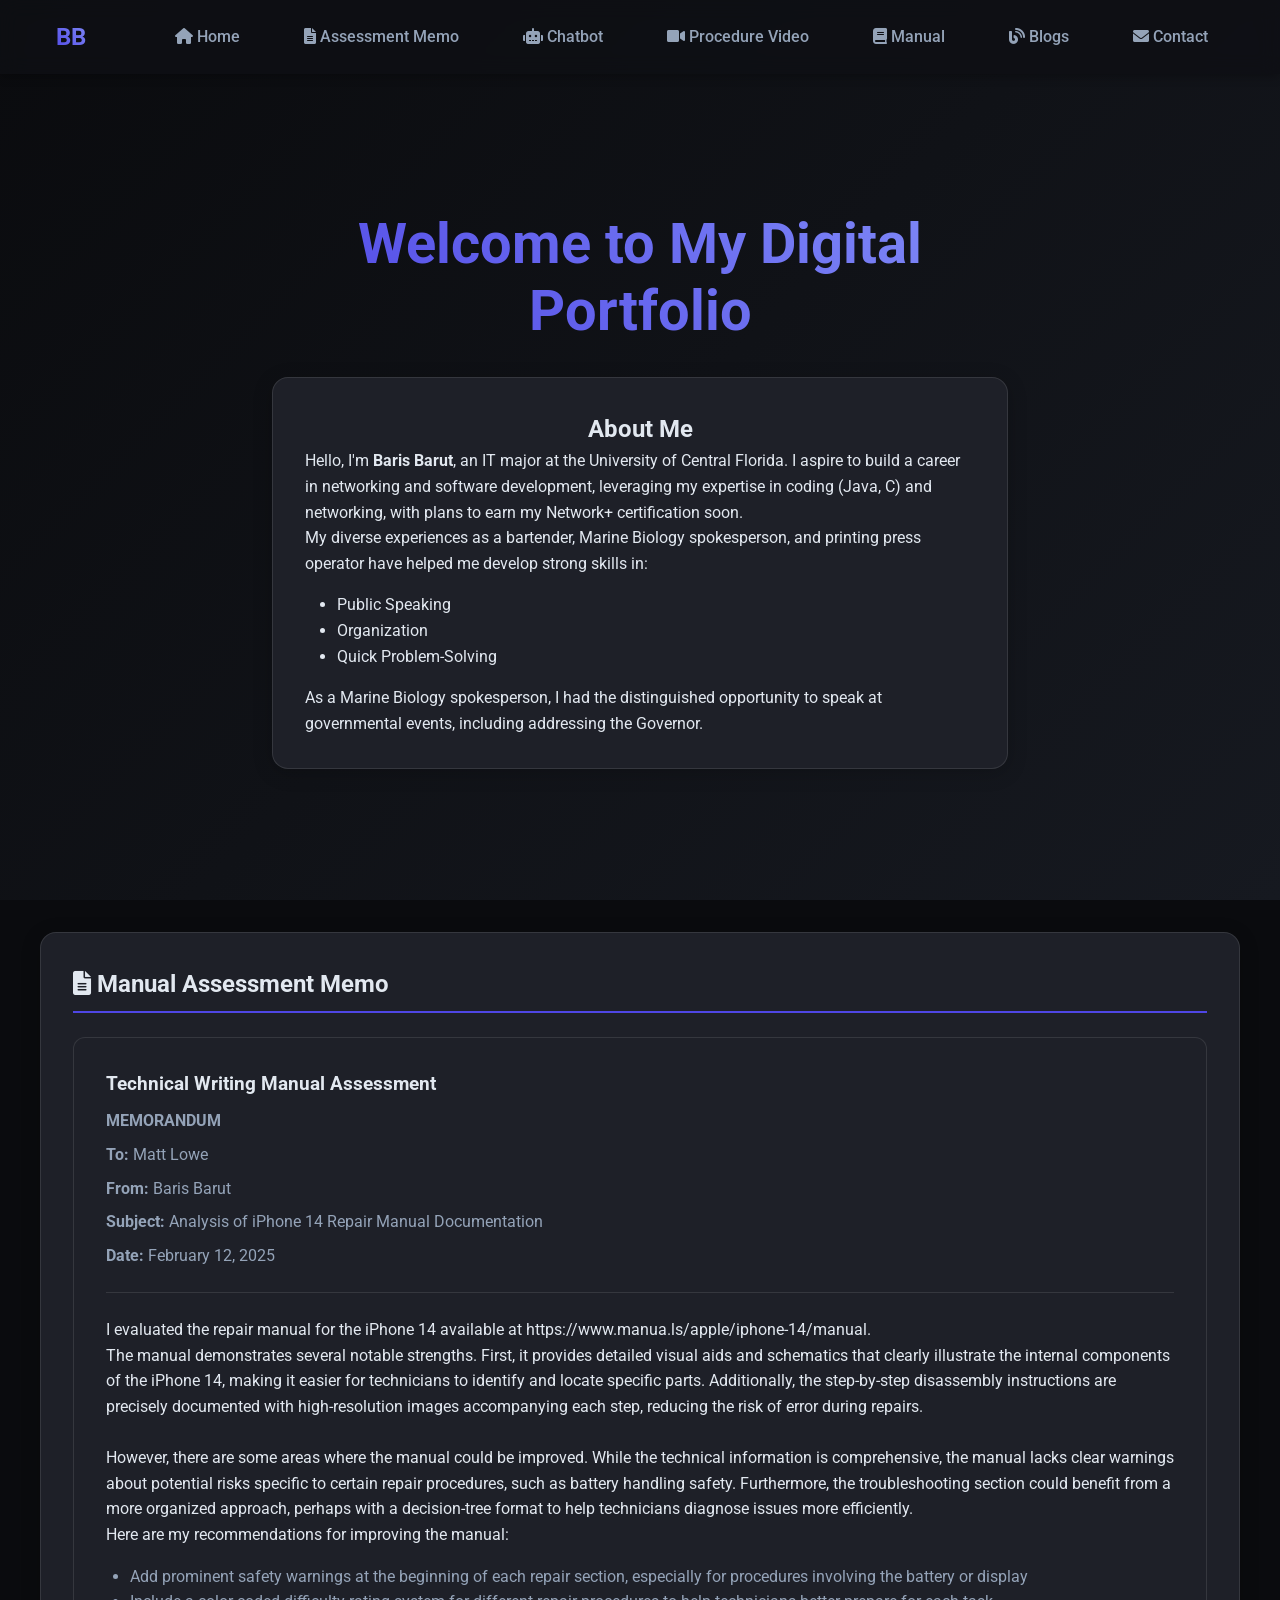
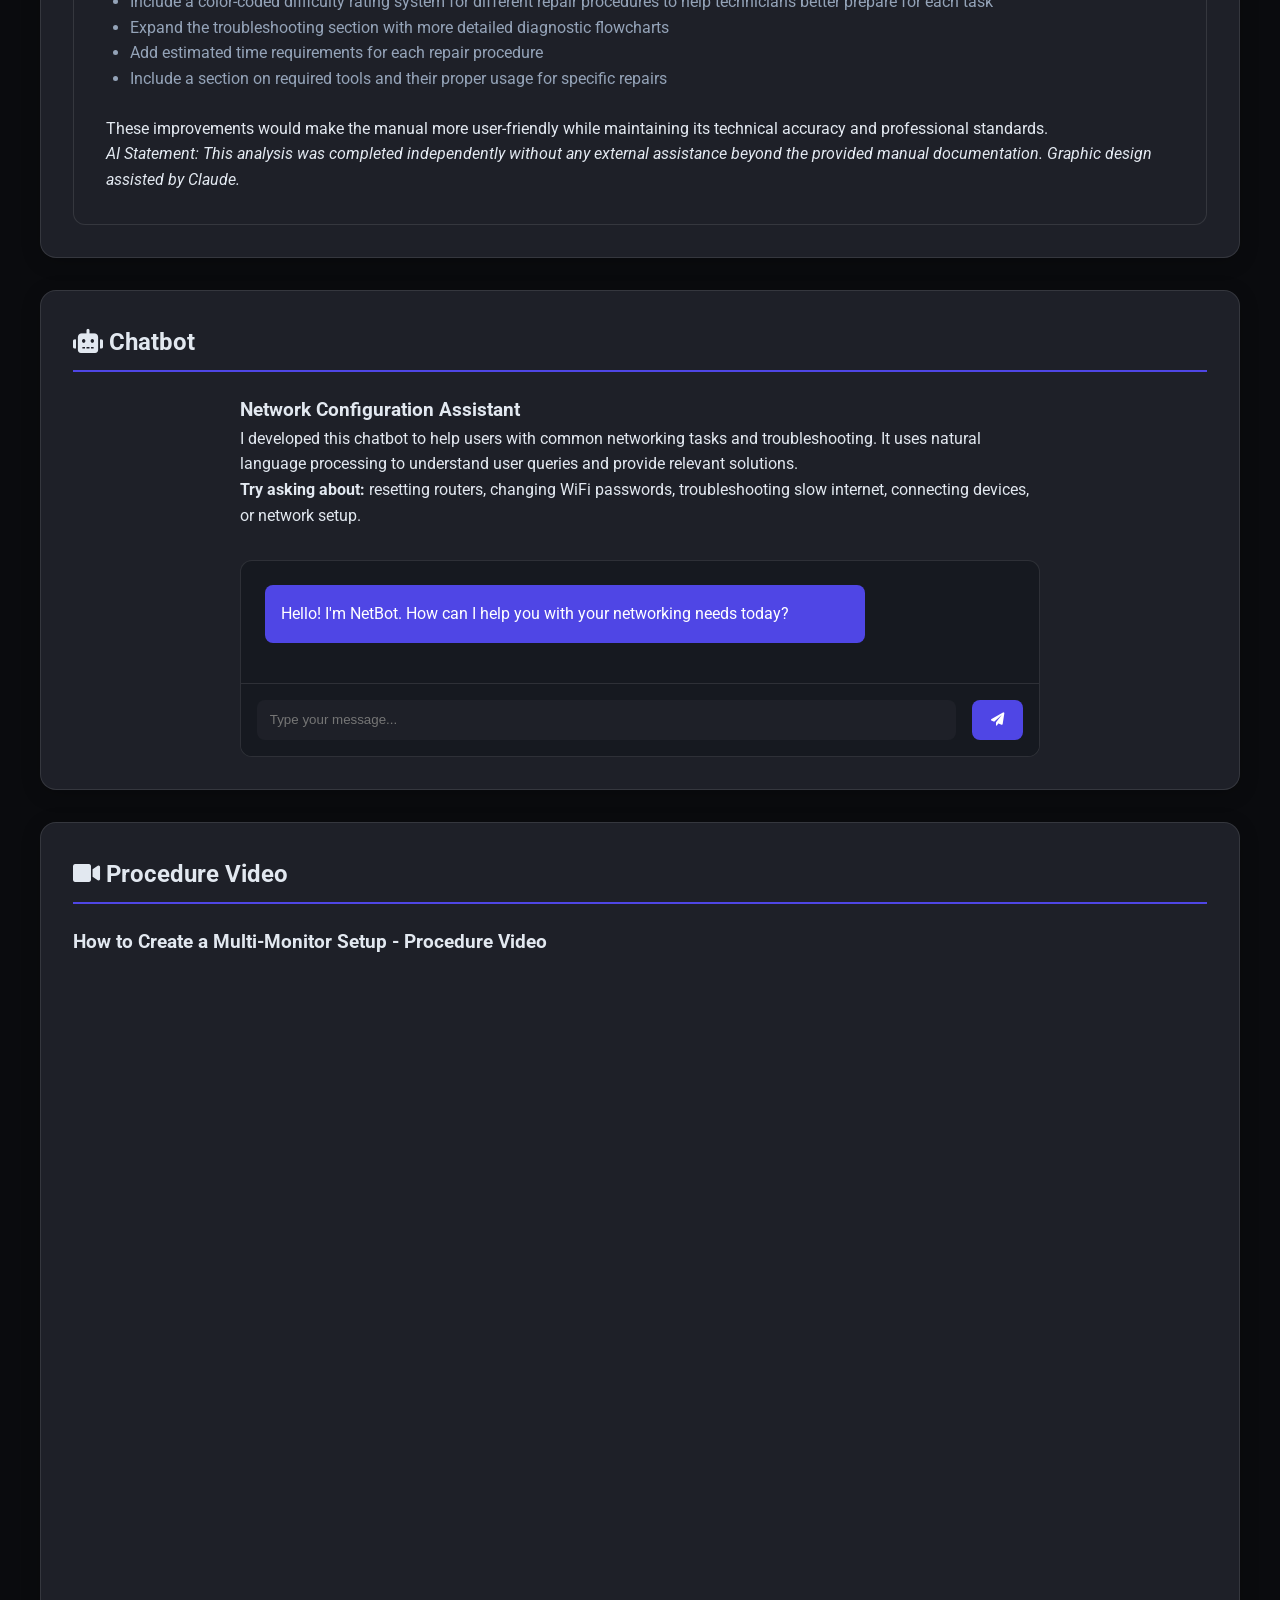
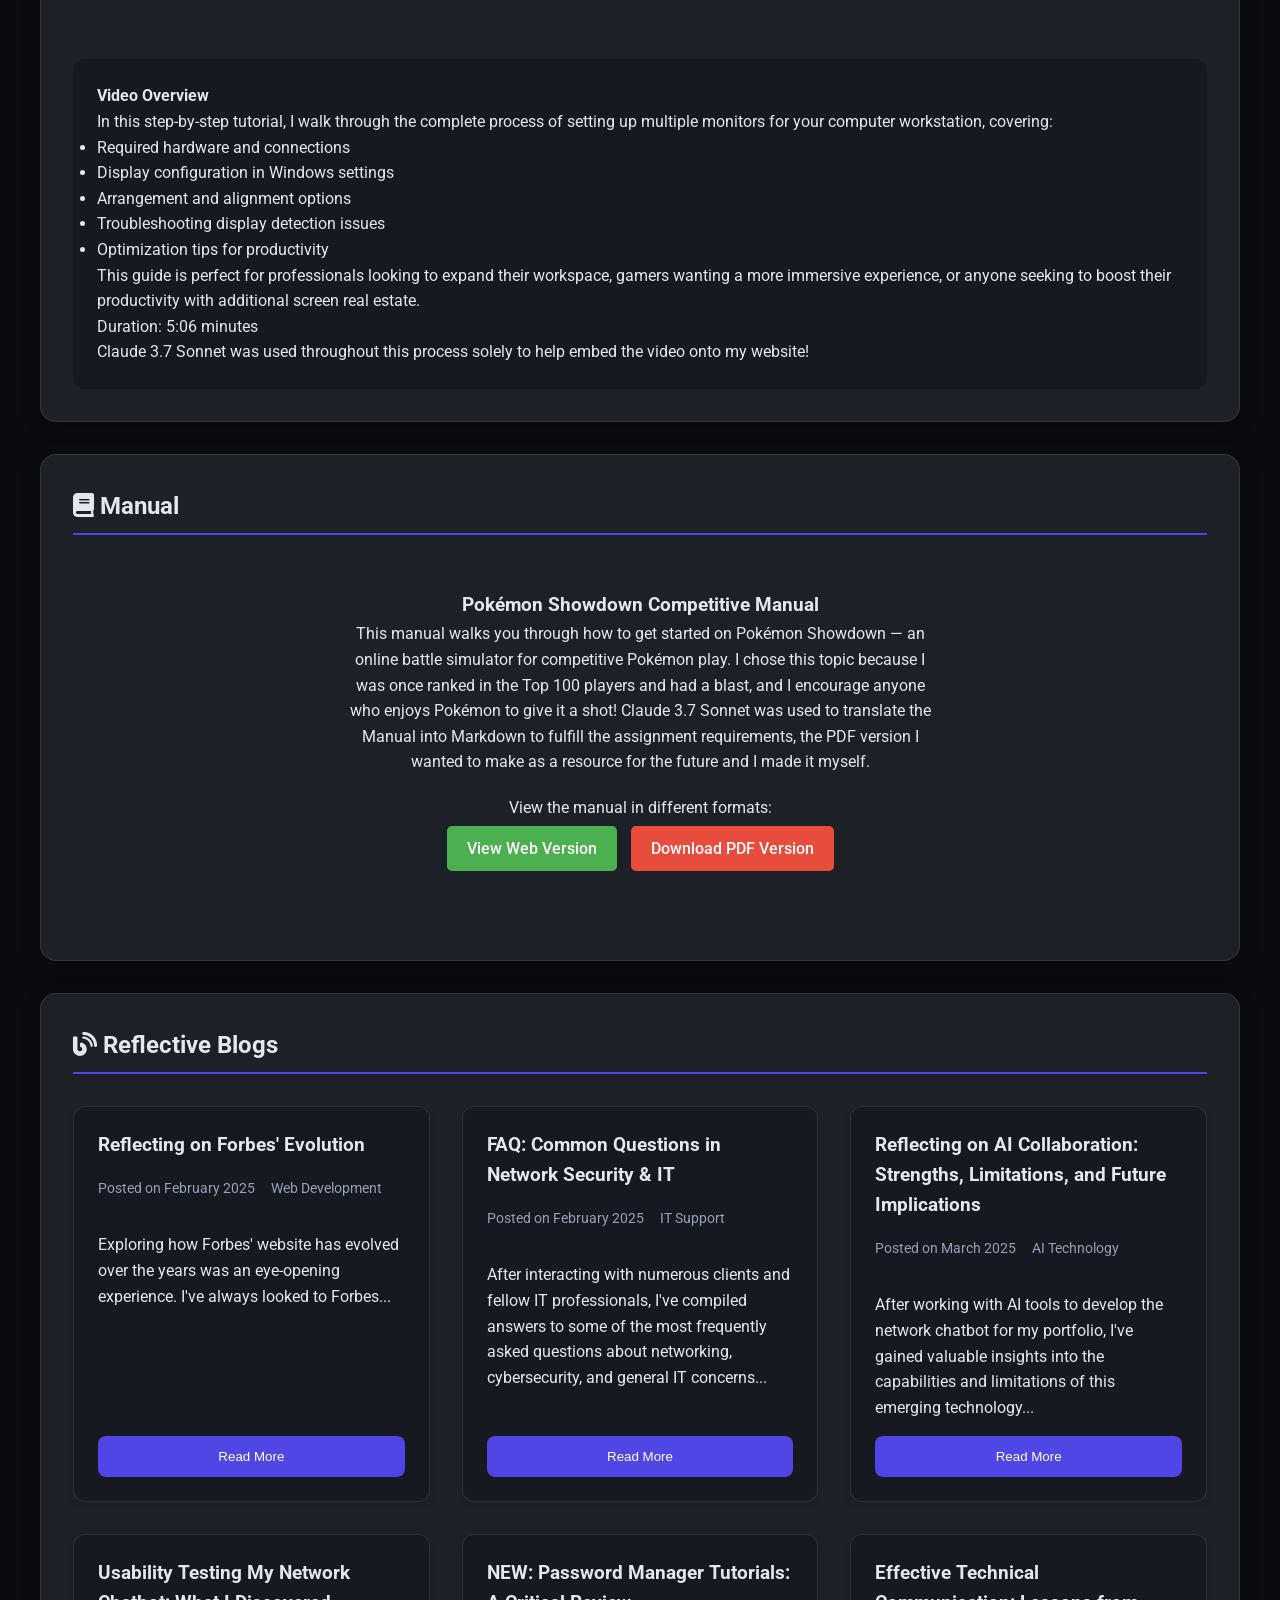
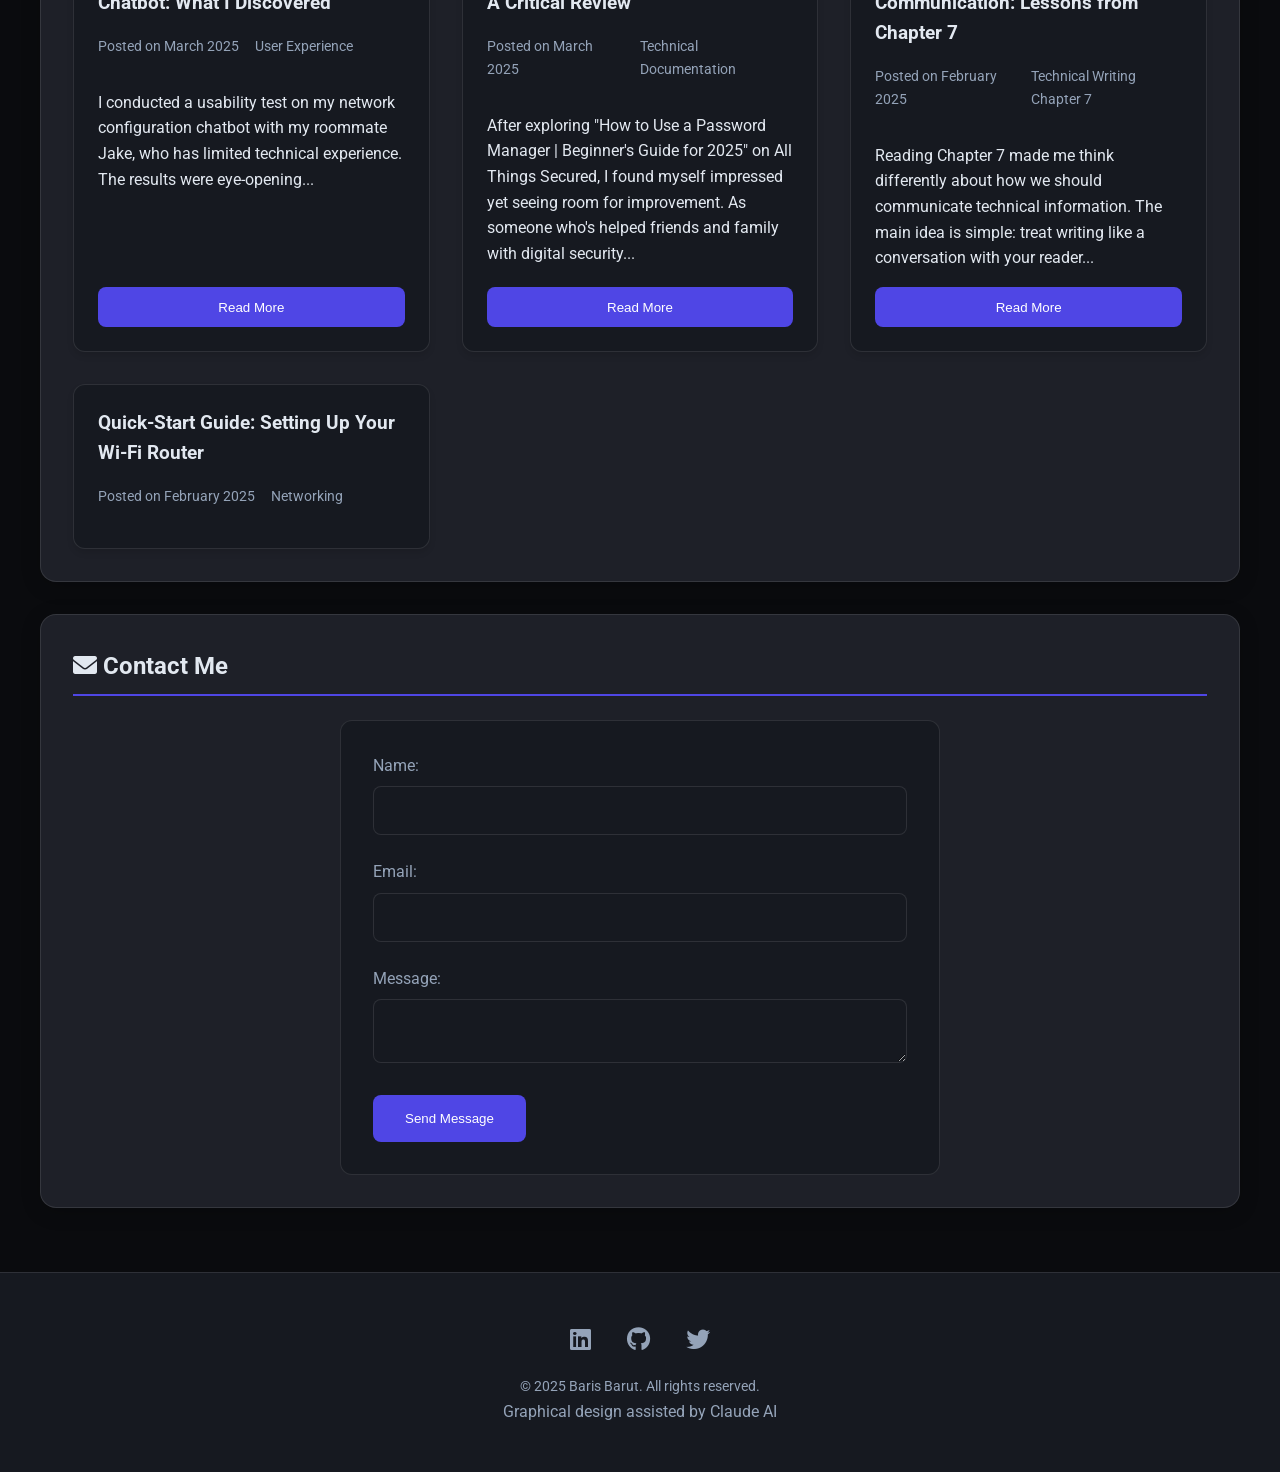
<file: index.html>
<!DOCTYPE html>
<html lang="en">
<head>
    <meta charset="UTF-8">
    <meta name="viewport" content="width=device-width, initial-scale=1.0">
    <title>Baris Barut - Digital Portfolio</title>
    <link rel="stylesheet" href="styles.css">
    <!-- Add professional font -->
    <link href="https://fonts.googleapis.com/css2?family=Roboto:wght@300;400;500;700&display=swap" rel="stylesheet">
    <!-- Add Font Awesome for icons -->
    <link rel="stylesheet" href="https://cdnjs.cloudflare.com/ajax/libs/font-awesome/6.0.0/css/all.min.css">
</head>
<body>
    <!-- Navigation Bar -->
    <nav class="navbar">
        <div class="nav-container">
            <div class="logo">BB</div>
            <div class="nav-links">
                <a href="#home" class="tab-link"><i class="fas fa-home"></i> Home</a>
                <a href="#manual_assessment_memo" class="tab-link"><i class="fas fa-file-alt"></i> Assessment Memo</a>
                <a href="#chatbot" class="tab-link"><i class="fas fa-robot"></i> Chatbot</a>
                <a href="#procedure_video" class="tab-link"><i class="fas fa-video"></i> Procedure Video</a>
                <a href="#manual" class="tab-link"><i class="fas fa-book"></i> Manual</a>
                <a href="#reflective_blogs" class="tab-link"><i class="fas fa-blog"></i> Blogs</a>
                <a href="#contact_me" class="tab-link"><i class="fas fa-envelope"></i> Contact</a>
            </div>
        </div>
    </nav>

    <!-- Hero Section -->
    <section id="home" class="hero">
        <div class="hero-content">
            <h1>Welcome to My Digital Portfolio</h1>
            <div class="about-me">
                <h2>About Me</h2>
                <div class="profile-container">
                    <div class="profile-text">
                        <p>Hello, I'm <strong>Baris Barut</strong>, an IT major at the University of Central Florida. I aspire to build a career in networking and software development, leveraging my expertise in coding (Java, C) and networking, with plans to earn my Network+ certification soon.</p>
                        <p>My diverse experiences as a bartender, Marine Biology spokesperson, and printing press operator have helped me develop strong skills in:</p>
                        <ul>
                            <li>Public Speaking</li>
                            <li>Organization</li>
                            <li>Quick Problem-Solving</li>
                        </ul>
                        <p>As a Marine Biology spokesperson, I had the distinguished opportunity to speak at governmental events, including addressing the Governor.</p>
                    </div>
                </div>
            </div>
        </div>
    </section>

    <!-- Main Content Sections -->
    <main>
        <section id="manual_assessment_memo" class="content-section">
            <h2><i class="fas fa-file-alt"></i> Manual Assessment Memo</h2>
            <div class="section-content">
                <div class="memo-container">
                    <h3>Technical Writing Manual Assessment</h3>
                    <div class="memo-header">
                        <p><strong>MEMORANDUM</strong></p>
                        <p><strong>To:</strong> Matt Lowe</p>
                        <p><strong>From:</strong> Baris Barut</p>
                        <p><strong>Subject:</strong> Analysis of iPhone 14 Repair Manual Documentation</p>
                        <p><strong>Date:</strong> February 12, 2025</p>
                    </div>
                    <div class="memo-body">
                        <p>I evaluated the repair manual for the iPhone 14 available at https://www.manua.ls/apple/iphone-14/manual.</p>
                        
                        <p>The manual demonstrates several notable strengths. First, it provides detailed visual aids and schematics that clearly illustrate the internal components of the iPhone 14, making it easier for technicians to identify and locate specific parts. Additionally, the step-by-step disassembly instructions are precisely documented with high-resolution images accompanying each step, reducing the risk of error during repairs.</p>
                        
                        <p><br>However, there are some areas where the manual could be improved. While the technical information is comprehensive, the manual lacks clear warnings about potential risks specific to certain repair procedures, such as battery handling safety. Furthermore, the troubleshooting section could benefit from a more organized approach, perhaps with a decision-tree format to help technicians diagnose issues more efficiently.</p>
                        
                        <p>Here are my recommendations for improving the manual:</p>
                        <ul>
                            <li>Add prominent safety warnings at the beginning of each repair section, especially for procedures involving the battery or display</li>
                            <li>Include a color-coded difficulty rating system for different repair procedures to help technicians better prepare for each task</li>
                            <li>Expand the troubleshooting section with more detailed diagnostic flowcharts</li>
                            <li>Add estimated time requirements for each repair procedure</li>
                            <li>Include a section on required tools and their proper usage for specific repairs</li>
                        </ul>
                        
                        <p>These improvements would make the manual more user-friendly while maintaining its technical accuracy and professional standards.</p>
                        
                        <p><em>AI Statement: This analysis was completed independently without any external assistance beyond the provided manual documentation. Graphic design assisted by Claude.</em></p>
                    </div>
                </div>
            </div>
        </section>

        <section id="chatbot" class="content-section">
    <h2><i class="fas fa-robot"></i> Chatbot</h2>
    <div class="section-content">
        <div class="chatbot-container">
            <div class="chatbot-description">
                <h3>Network Configuration Assistant</h3>
                <p>I developed this chatbot to help users with common networking tasks and troubleshooting. It uses natural language processing to understand user queries and provide relevant solutions.</p>
                <p><strong>Try asking about:</strong> resetting routers, changing WiFi passwords, troubleshooting slow internet, connecting devices, or network setup.</p>
            </div>
            <div class="chatbot-demo">
                <div class="chat-window">
                    <div class="chat-messages" id="chat-messages">
                        <div class="message bot">Hello! I'm NetBot. How can I help you with your networking needs today?</div>
                    </div>
                    <div class="chat-input">
                        <input type="text" id="user-input" placeholder="Type your message...">
                        <button class="send-btn" id="send-button"><i class="fas fa-paper-plane"></i></button>
                    </div>
                </div>
            </div>
        </div>
    </div>
</section>

<section id="procedure_video" class="content-section">
    <h2><i class="fas fa-video"></i> Procedure Video</h2>
    <div class="section-content">
        <div class="video-container">
            <h3>How to Create a Multi-Monitor Setup - Procedure Video</h3>
            <div class="video-wrapper">
                <iframe src="https://www.youtube.com/embed/hI51BGPPhmc" 
                        frameborder="0" 
                        allow="accelerometer; autoplay; clipboard-write; encrypted-media; gyroscope; picture-in-picture" 
                        allowfullscreen>
                </iframe>
            </div>
            <div class="video-description">
                <h4>Video Overview</h4>
                <p>In this step-by-step tutorial, I walk through the complete process of setting up multiple monitors for your computer workstation, covering:</p>
                <ul>
                    <li>Required hardware and connections</li>
                    <li>Display configuration in Windows settings</li>
                    <li>Arrangement and alignment options</li>
                    <li>Troubleshooting display detection issues</li>
                    <li>Optimization tips for productivity</li>
                </ul>
                <p>This guide is perfect for professionals looking to expand their workspace, gamers wanting a more immersive experience, or anyone seeking to boost their productivity with additional screen real estate.</p>
                <p>Duration: 5:06 minutes</p>
                <p>Claude 3.7 Sonnet was used throughout this process solely to help embed the video onto my website!</p>
            </div>
        </div>
    </div>
</section>

<section id="manual" class="content-section">
    <h2><i class="fas fa-book"></i> Manual</h2>
    <div class="section-content" style="text-align: center; padding: 2rem;">
        <h3>Pokémon Showdown Competitive Manual</h3>
        <p style="max-width: 600px; margin: 0 auto;">
            This manual walks you through how to get started on Pokémon Showdown — an online battle simulator for competitive Pokémon play. I chose this topic because I was once ranked in the Top 100 players and had a blast, and I encourage anyone who enjoys Pokémon to give it a shot! Claude 3.7 Sonnet was used to translate the Manual into Markdown to fulfill the assignment requirements, the PDF version I wanted to make as a resource for the future and I made it myself.
        </p>
        
        <div style="margin: 20px 0;">
            <p>View the manual in different formats:</p>
            
            <!-- Web version (rendered Markdown) -->
            <a href="pokemon-guide.html" 
               class="download-btn"
               style="display: inline-block; margin: 5px; padding: 10px 20px; background-color: #4CAF50; color: white; border-radius: 5px; text-decoration: none;">
                View Web Version
            </a>
            

            <!-- Original PDF -->
            <a href="CompetitivePokemonManualFinalized.pdf" 
               class="download-btn"
               download
               style="display: inline-block; margin: 5px; padding: 10px 20px; background-color: #e74c3c; color: white; border-radius: 5px; text-decoration: none;">
                Download PDF Version
            </a>
        </div>
    </div>
</section>



        <section id="reflective_blogs" class="content-section">
            <h2><i class="fas fa-blog"></i> Reflective Blogs</h2>
            <div class="blog-container">
                <!-- Forbes Blog -->
    <article class="blog-post">
    <h3>Reflecting on Forbes' Evolution</h3>
    <div class="blog-meta">
        <span class="date">Posted on February 2025</span>
        <span class="category">Web Development</span>
    </div>
    <p class="blog-summary">
        Exploring how Forbes' website has evolved over the years was an eye-opening experience. I've always looked to Forbes...
    </p>
    <div class="blog-full" style="display: none;">
        <p>Exploring how Forbes' website has evolved over the years was an eye-opening experience. I've always looked to Forbes, particularly their 30 Under 30 list, as a source of inspiration for understanding the skills and traits of successful individuals. Seeing how their website has changed over time added another layer of appreciation for the brand. It was fascinating to see how web design has evolved over time, transforming into the seamless and intuitive experience we now expect every time we go online.</p>
        <p>The first thing I noticed was how cluttered the old Forbes website felt. The dense text and overwhelming number of links lacked the simplicity and structure we now expect, making navigation feel cumbersome.</p>
        <p>Another major difference was the visual design. The early 2000s version of Forbes used basic graphics and standard fonts, with no high-resolution images or multimedia elements. Compared to today's Forbes, which features vibrant visuals and videos that immediately draw you in, the old site felt flat and unengaging. It's incredible how much more emphasis modern web design places on aesthetics to keep users interested.</p>
        <p>The way content was presented also stood out. Articles on the old site were long, with few subheadings or visual breaks. It made it difficult to skim or find specific information quickly. In contrast, modern Forbes articles are broken into smaller sections with clear headings, bullet points, and images. This format is so much easier to digest and feels tailored to how we consume information in the digital age.</p>
        <p>One of the most jarring aspects of the outdated site was the lack of responsiveness. Viewing it on a smaller screen felt clunky, as it wasn't designed to adapt to different devices. Modern Forbes, however, is fully optimized for mobile and designed with accessibility in mind, catering to the diverse needs of today's internet users. It's a reminder of how much web design has advanced to prioritize user experience.</p>
        <p>Overall, visiting the older version of Forbes was like stepping back in time. It made me realize how much we've come to take clean layouts, intuitive navigation, and visually engaging content for granted. Being on the topic of the evolution of web development, I thought about my friend, who's a UX Designer at NZXT. I asked him what was missing in older web development that made websites look so much sleeker today. He said it came down to things like responsive design, better navigation, and high-quality visuals. He mentioned that earlier sites focused more on functionality than ease of use, which made them feel cluttered and less engaging. His thoughts really made me see how much web design has improved to make sites more user-friendly and visually appealing.</p>
        <p>Note: Claude was used for the 'Read More' implementation.</p>
    </div>
    <button class="read-more-btn">Read More</button>
</article>

                <!--FAQ Blog post -->
<article class="blog-post">
    <h3>FAQ: Common Questions in Network Security & IT</h3>
    <div class="blog-meta">
        <span class="date">Posted on February 2025</span>
        <span class="category">IT Support</span>
    </div>
    <p class="blog-summary">
        After interacting with numerous clients and fellow IT professionals, I've compiled answers to some of the most frequently asked questions about networking, cybersecurity, and general IT concerns...
    </p>
    <div class="blog-full" style="display: none;">
        <p>Throughout my journey in IT, I've encountered numerous questions that seem to come up consistently. Here's a comprehensive guide to the most common queries I receive, along with detailed explanations that anyone can understand.</p>

        <h4>1. "Why is my internet so slow sometimes?"</h4>
        <p>This is perhaps the most common question I receive. While there can be many factors, the most frequent causes are network congestion during peak hours, outdated hardware, or interference from nearby devices. I always recommend starting with a simple router reset and checking for any background downloads. If the problem persists, it's worth looking into your router's placement - walls, metal objects, and even microwave ovens can interfere with Wi-Fi signals.</p>

        <h4>2. "How often should I update my software?"</h4>
        <p>The short answer: as soon as updates become available. Software updates aren't just about new features; they often contain critical security patches. I've seen many cases where delayed updates led to preventable security breaches. I recommend enabling automatic updates when possible, but if you're running a business network, test updates in a controlled environment first.</p>

        <h4>3. "Do I really need antivirus software?"</h4>
        <p>Yes, absolutely. Even in 2024, with all our advanced security measures, antivirus software remains crucial. Modern threats are increasingly sophisticated, and I've dealt with numerous cases where a good antivirus program prevented potentially devastating malware attacks. However, remember that antivirus software is just one part of a comprehensive security strategy.</p>

        <h4>4. "What's the best way to protect my data?"</h4>
        <p>Data protection requires a multi-layered approach. From my experience, the most effective strategy combines regular backups (following the 3-2-1 rule: three copies, two different media types, one off-site), strong encryption, and robust access controls. I've helped several small businesses implement these measures, and it's saved them from potential disasters multiple times.</p>

        <h4>5. "Cloud storage or local storage?"</h4>
        <p>This depends entirely on your specific needs. Cloud storage offers convenience and automatic backups, but local storage gives you complete control. In my practice, I often recommend a hybrid approach - using cloud storage for everyday documents while keeping sensitive information on encrypted local drives. This provides both accessibility and security.</p>

        <p>Remember, these answers are general guidelines. Every situation is unique, and what works perfectly for one setup might not be ideal for another. If you're facing specific IT challenges, it's always best to consult with a professional who can assess your particular situation.</p>

        <p>I'll continue updating this FAQ as new common questions arise. Technology evolves rapidly, and staying informed is crucial for maintaining effective and secure systems.</p>
        
        <p>Note: Claude was used for the 'Read More' implementation.</p>
    </div>
    <button class="read-more-btn">Read More</button>
</article>

<article class="blog-post">
    <h3>Reflecting on AI Collaboration: Strengths, Limitations, and Future Implications</h3>
    <div class="blog-meta">
        <span class="date">Posted on March 2025</span>
        <span class="category">AI Technology</span>
    </div>
    <p class="blog-summary">
        After working with AI tools to develop the network chatbot for my portfolio, I've gained valuable insights into the capabilities and limitations of this emerging technology...
    </p>
    <div class="blog-full" style="display: none;">
        <p>After working with AI tools to develop the network chatbot for my portfolio, I've gained valuable insights into the capabilities and limitations of this emerging technology. This experience has prompted me to reflect on what AI does well, where it falls short, and what the future might hold as these tools evolve.</p>

        <h4>What AI Does Well</h4>
        <p>My experience revealed several impressive strengths of current AI systems:</p>
        <ul>
            <li><strong>Code generation:</strong> The AI excelled at generating functional JavaScript code for my chatbot, creating a working response system with minimal guidance.</li>
            <li><strong>Problem-solving:</strong> When my chatbot wasn't properly matching user queries, the AI quickly identified the issue and proposed a more flexible keyword matching solution.</li>
            <li><strong>Explaining technical concepts:</strong> When I encountered GitHub Pages deployment issues, the AI provided clear explanations and troubleshooting steps.</li>
            <li><strong>Adaptability:</strong> The AI adjusted well to changing requirements, like when I decided to keep the chatbot on the main page rather than creating a separate file.</li>
        </ul>

        <h4>Where AI Falls Short</h4>
        <p>Despite its strengths, I encountered several limitations:</p>
        <ul>
            <li><strong>Understanding context:</strong> Sometimes the AI missed nuances in my requests, requiring additional clarification.</li>
            <li><strong>Originality:</strong> While technically sound, the initial chatbot design followed fairly standard patterns rather than offering truly innovative approaches.</li>
            <li><strong>Debugging complex issues:</strong> When my GitHub Pages deployment failed, the AI could only offer general troubleshooting steps rather than pinpointing the exact cause.</li>
            <li><strong>Content awareness:</strong> The AI occasionally forgot previously discussed content, requiring reminders about specific implementation details.</li>
        </ul>

        <h4>Necessary Corrections and Modifications</h4>
        <p>I had to provide several corrections and modifications during our collaboration:</p>
        <ul>
            <li>Reminding the AI about previously agreed-upon blog content that it had altered in its code suggestions</li>
            <li>Requesting more flexible keyword matching when the initial chatbot implementation was too rigid</li>
            <li>Redirecting the AI to implement the chatbot within the existing page structure rather than creating a separate file</li>
            <li>Seeking more specific troubleshooting advice when facing GitHub Pages deployment issues</li>
        </ul>

        <h4>Insights into Training Data</h4>
        <p>Though I can't know precisely what data was used to train the AI, its responses provide some clues:</p>
        <ul>
            <li><strong>Programming knowledge:</strong> The AI demonstrates strong familiarity with modern HTML, CSS, and JavaScript practices, suggesting training on recent programming documentation and code repositories.</li>
            <li><strong>Technical documentation:</strong> Its understanding of networking concepts reflects exposure to networking guides, router manuals, and troubleshooting documentation.</li>
            <li><strong>Web development patterns:</strong> The AI follows contemporary web design patterns and best practices, indicating training on modern web development resources.</li>
            <li><strong>Likely exclusions:</strong> The AI seems less familiar with very recent developments or niche technologies, suggesting its training data may have a cutoff date.</li>
        </ul>

        <h4>Future Implications</h4>
        <p>This experience has given me perspective on where AI tools might be headed:</p>
        <p>In the near future, I expect AI will become even more integrated into development workflows, taking on routine coding tasks while developers focus on higher-level design and innovation. As training data expands and models improve, AI will likely become better at maintaining context throughout longer interactions and offering more creative solutions.</p>
        <p>However, I believe there will continue to be a crucial role for human judgment. While AI can generate functional code and offer helpful suggestions, it lacks the broader understanding of project goals, user needs, and ethical considerations that human developers bring.</p>
        <p>Moving forward, I see the most promising path as collaborative—leveraging AI's strengths in generating and explaining code while relying on human creativity, critical thinking, and oversight to ensure the technology serves our broader goals and values.</p>
        <p> Claude was the AI which was utilized to help integrate my Chatbot, and I actually asked it what it believed it's own weaknesses were!</p>
    </div>
    <button class="read-more-btn">Read More</button>
</article>

<article class="blog-post">
    <h3>Usability Testing My Network Chatbot: What I Discovered</h3>
    <div class="blog-meta">
        <span class="date">Posted on March 2025</span>
        <span class="category">User Experience</span>
    </div>
    <p class="blog-summary">
        I conducted a usability test on my network configuration chatbot with my roommate Jake, who has limited technical experience. The results were eye-opening...
    </p>
    <div class="blog-full" style="display: none;">
        <p>I recently conducted a usability test on the network configuration chatbot I developed for my portfolio website. My test participant was my roommate Jake, who has limited technical experience but occasionally needs to adjust his home network settings. I asked him to use the chatbot to solve several common networking problems without providing any guidance.</p>

        <h4>The Testing Process</h4>
        <p>I set up a simple testing scenario with three tasks:</p>
        <ol>
            <li>Find out how to reset a router</li>
            <li>Discover how to change a WiFi password</li>
            <li>Get help with slow internet</li>
        </ol>
        <p>I asked Jake to think aloud while using the chatbot, sharing his thoughts and frustrations as he worked through each task. I observed without intervening, taking notes on his interactions and comments.</p>

        <h4>What Worked Well</h4>
        <p>Several aspects of the chatbot performed effectively:</p>
        <ul>
            <li><strong>Clear instructions:</strong> Jake commented that the step-by-step instructions for resetting the router were easy to follow.</li>
            <li><strong>Response speed:</strong> He appreciated how quickly the chatbot responded to his questions.</li>
            <li><strong>Visual design:</strong> The chat interface was intuitive and familiar to him from other messaging applications.</li>
        </ul>

        <h4>Pain Points and Struggles</h4>
        <p>I also observed several challenges that hindered the experience:</p>
        <ul>
            <li><strong>Natural language issues:</strong> Jake initially asked, "How do I fix my router?" which didn't trigger the correct response. He had to rephrase to "reset router" before getting helpful information.</li>
            <li><strong>Conversation flow:</strong> When Jake tried to ask follow-up questions about specific steps, the chatbot couldn't maintain context and responded with generic answers.</li>
            <li><strong>Limited scope:</strong> When Jake ventured slightly outside the predefined topics (asking about mesh networks), the chatbot defaulted to its generic response, which frustrated him.</li>
        </ul>

        <h4>Most Interesting Observations</h4>
        <p>The most revealing moment came when Jake tried to troubleshoot slow internet. Instead of typing "slow internet," he phrased it as "my Netflix keeps buffering." The chatbot didn't recognize this as a speed issue and provided the default response. Jake commented, "It doesn't understand real problems, just technical terms."</p>
        
        <p>Another fascinating observation was how Jake attempted to express gratitude after receiving helpful information by saying "thanks" or "that's helpful." He expected some acknowledgment of his gratitude, showing how users naturally bring social conversation patterns to chatbot interactions.</p>

        <h4>Recommendations for Improvement</h4>
        <p>Based on this usability test, I've identified several improvements for future iterations:</p>
        <ul>
            <li><strong>Expand keyword recognition:</strong> Include more everyday phrases and problem descriptions that users actually say.</li>
            <li><strong>Add conversation memory:</strong> Implement basic context awareness to handle follow-up questions about previous responses.</li>
            <li><strong>Incorporate social responses:</strong> Add simple acknowledgments for expressions of gratitude or frustration.</li>
            <li><strong>Provide guided options:</strong> When users seem stuck, offer suggestions for what they can ask about next.</li>
            <li><strong>Improve fallback responses:</strong> Make the default response more helpful by suggesting related topics based on partial keyword matches.</li>
        </ul>

        <h4>Lessons Learned</h4>
        <p>This usability test taught me that technical accuracy isn't enough—user experience depends on meeting people where they are with the language and concepts they naturally use. I had built the chatbot based on how I would phrase networking questions, not how someone with less technical knowledge might express their problems.</p>
        
        <p>Moving forward, I'll incorporate usability testing earlier in my development process, ideally before finalizing the content and interaction patterns. I'll also focus more on understanding the mental models and vocabulary of different types of users to ensure my technical tools truly serve their needs.</p>
        
        <p>This experience has definitely shifted my perspective on how to approach the development of something like a Chatbot. The amount of businesses that incorporate testing trials into their development on products makes a lot more sense to me now; while finding quirks/errors would be the clear focus, a key piece of the puzzle is identifying anything that'd withhold a user with no prior understanding of the product to be able to find effortless functionality in it!</p>
        <p>Claude 3.7 Sonnet was used in implementing this blog onto my website easily<p>
    </div>
    <button class="read-more-btn">Read More</button>
</article>

<article class="blog-post">
    <h3>NEW: Password Manager Tutorials: A Critical Review</h3>
    <div class="blog-meta">
        <span class="date">Posted on March 2025</span>
        <span class="category">Technical Documentation</span>
    </div>
    <p class="blog-summary">
        After exploring "How to Use a Password Manager | Beginner's Guide for 2025" on All Things Secured, I found myself impressed yet seeing room for improvement. As someone who's helped friends and family with digital security...
    </p>
    <div class="blog-full" style="display: none;">
        <p>After exploring "How to Use a Password Manager | Beginner's Guide for 2025" on All Things Secured, I found myself impressed yet seeing room for improvement. As someone who's helped friends and family with digital security for years, I've come to appreciate documentation that bridges the gap between security experts and everyday users.</p>

        <h4>What Resonated With Me</h4>
        <p>The tutorial's strongest point was its clear, jargon-free explanation of why password managers matter. Rather than just stating "you need this," the guide took time to explain the very real security risks of password reuse – something I've seen compromise accounts firsthand. This foundation makes the rest of the tutorial more meaningful since readers understand the stakes.</p>
        
        <p>I particularly appreciated the detailed walkthrough for setting up 1Password and Dashlane. The screenshots provided matched exactly what I saw when following along, eliminating that frustrating disconnect between instructions and reality that plagues many tutorials. The visual confirmation that I was on the right track was reassuring, especially when dealing with something as critical as password security.</p>
        
        <p>The section addressing cross-device synchronization addressed my biggest concern when I first adopted a password manager years ago: "Will this work everywhere I need it?" The guide effectively demonstrated how seamlessly modern password managers operate across platforms, potentially alleviating a major adoption barrier.</p>

        <h4>Where It Could Elevate Further</h4>
        <p>Despite these strengths, I found myself wanting more perspective on the password manager ecosystem. While 1Password and Dashlane are excellent choices, the absence of any mention of open-source alternatives like Bitwarden or built-in browser options felt like a missed opportunity to help readers make a truly informed choice based on their specific needs and budget constraints.</p>
        
        <p>I also noticed moments where the tutorial seemed to speak primarily to users already comfortable with technology. Having helped my parents set up their password manager last year, I recognized sections that would have lost them completely. Terms like "browser extension" and "vault" were used without introduction, potentially alienating the very beginners the guide aims to help.</p>
        
        <p>What struck me most was the absence of real-world troubleshooting scenarios. During my own password manager journey, I've encountered sync issues, accidentally deleted passwords, and struggled with sites that actively block password managers. Even a brief FAQ addressing "What if my passwords don't sync?" or "What about sites that don't work with password managers?" would transform this from a good tutorial into an exceptional resource that anticipates real user struggles.</p>

        <h4>Final Thoughts</h4>
        <p>The guide succeeds at its primary mission: helping users understand and implement a password manager. For someone like me who's already convinced of their value, it provides actionable steps to get started. However, for the skeptical or technologically hesitant user – like my aunt who still keeps passwords in a notebook – it might not fully bridge the confidence gap.</p>
        
        <p>I'd love to see future revisions include more diverse options, simpler explanations of technical concepts, and practical troubleshooting guidance drawn from real user experiences. These additions would transform a solid tutorial into an essential resource that truly meets users where they are in their digital security journey.</p>

        <p>Claude 3.7 Sonnet was used within this blog to help publish the contents onto the website on the backend.</p>
    </div>
    <button class="read-more-btn">Read More</button>
</article>
                
<!-- Technical Writing Blog -->
<article class="blog-post">
    <h3>Effective Technical Communication: Lessons from Chapter 7</h3>
    <div class="blog-meta">
        <span class="date">Posted on February 2025</span>
        <span class="category">Technical Writing Chapter 7</span>
    </div>
    <p class="blog-summary">
        Reading Chapter 7 made me think differently about how we should communicate technical information. The main idea is simple: treat writing like a conversation with your reader...
    </p>
    <div class="blog-full" style="display: none;">
        <p>Reading Chapter 7 made me think differently about how we should communicate technical information. The main idea is simple: treat writing like a conversation with your reader, not just dumping information on them.</p>

        <p>I really liked the "bite, snack, meal" concept. It's a smart way to think about giving people different levels of information based on what they need. Some just want the quick headline, others want a summary, and some want all the details. This makes so much sense for how people actually use websites today.</p>

        <p>The chapter challenged what I learned in school about writing. Instead of slowly building up to your main point, technical writing should start with it. This matches how people read online - they scan quickly in an F-pattern to decide if they want to keep reading.</p>

        <p>One of the most convincing parts was the case study about CompareInterestRates.com. They found that simply changing their content from paragraphs to bullet points made more people complete their forms. It shows that how we present information is just as important as the information itself.</p>

        <p>These ideas will change how I write technical content by:</p>
        <ul>
            <li>Putting the reader's needs first</li>
            <li>Breaking information into layers</li>
            <li>Starting with the main point</li>
            <li>Making content easy to scan</li>
            <li>Keeping social media's need for brevity in mind</li>
        </ul>

        <p>Looking at my own writing, I realize I often make things more complicated than they need to be. I tend to use complex terms and jargon when simpler words would work better. This chapter helped me see that good technical writing isn't about showing how much I know - it's about making sure my readers understand the message easily and quickly. Moving forward, I'm going to focus on being more direct and using clearer language (starting with this Blog post😂).</p>

        <p>No AI was used for this Blog😎.</p>
    </div>
    <button class="read-more-btn">Read More</button>
</article>
            
                <!-- Wi-Fi Router Blog -->
                <article class="blog-post">
                    <h3>Quick-Start Guide: Setting Up Your Wi-Fi Router</h3>
                    <div class="blog-meta">
                        <span class="date">Posted on February 2025</span>
                        <span class="category">Networking</span>
                    </div>
                    <div class="guide-content">
                        <!-- ... existing guide content with better formatting ... -->
                    </div>
                </article>
            </div>
        </section>

        <section id="contact_me" class="content-section">
            <h2><i class="fas fa-envelope"></i> Contact Me</h2>
            <div class="contact-container">
                <form class="contact-form">
                    <div class="form-group">
                        <label for="name">Name:</label>
                        <input type="text" id="name" name="name" required>
                    </div>
                    <div class="form-group">
                        <label for="email">Email:</label>
                        <input type="email" id="email" name="email" required>
                    </div>
                    <div class="form-group">
                        <label for="message">Message:</label>
                        <textarea id="message" name="message" required></textarea>
                    </div>
                    <button type="submit" class="submit-btn">Send Message</button>
                </form>
            </div>
        </section>
    </main>
    
    <footer>
        <div class="footer-content">
            <div class="social-links">
                <a href="#" target="_blank"><i class="fab fa-linkedin"></i></a>
                <a href="#" target="_blank"><i class="fab fa-github"></i></a>
                <a href="#" target="_blank"><i class="fab fa-twitter"></i></a>
            </div>
            <p class="copyright">&copy; 2025 Baris Barut. All rights reserved.</p>
            <p class="attribution">Graphical design assisted by Claude AI</p>
        </div>
    </footer>

    <script src="script.js"></script>
</body>
</html>
</file>
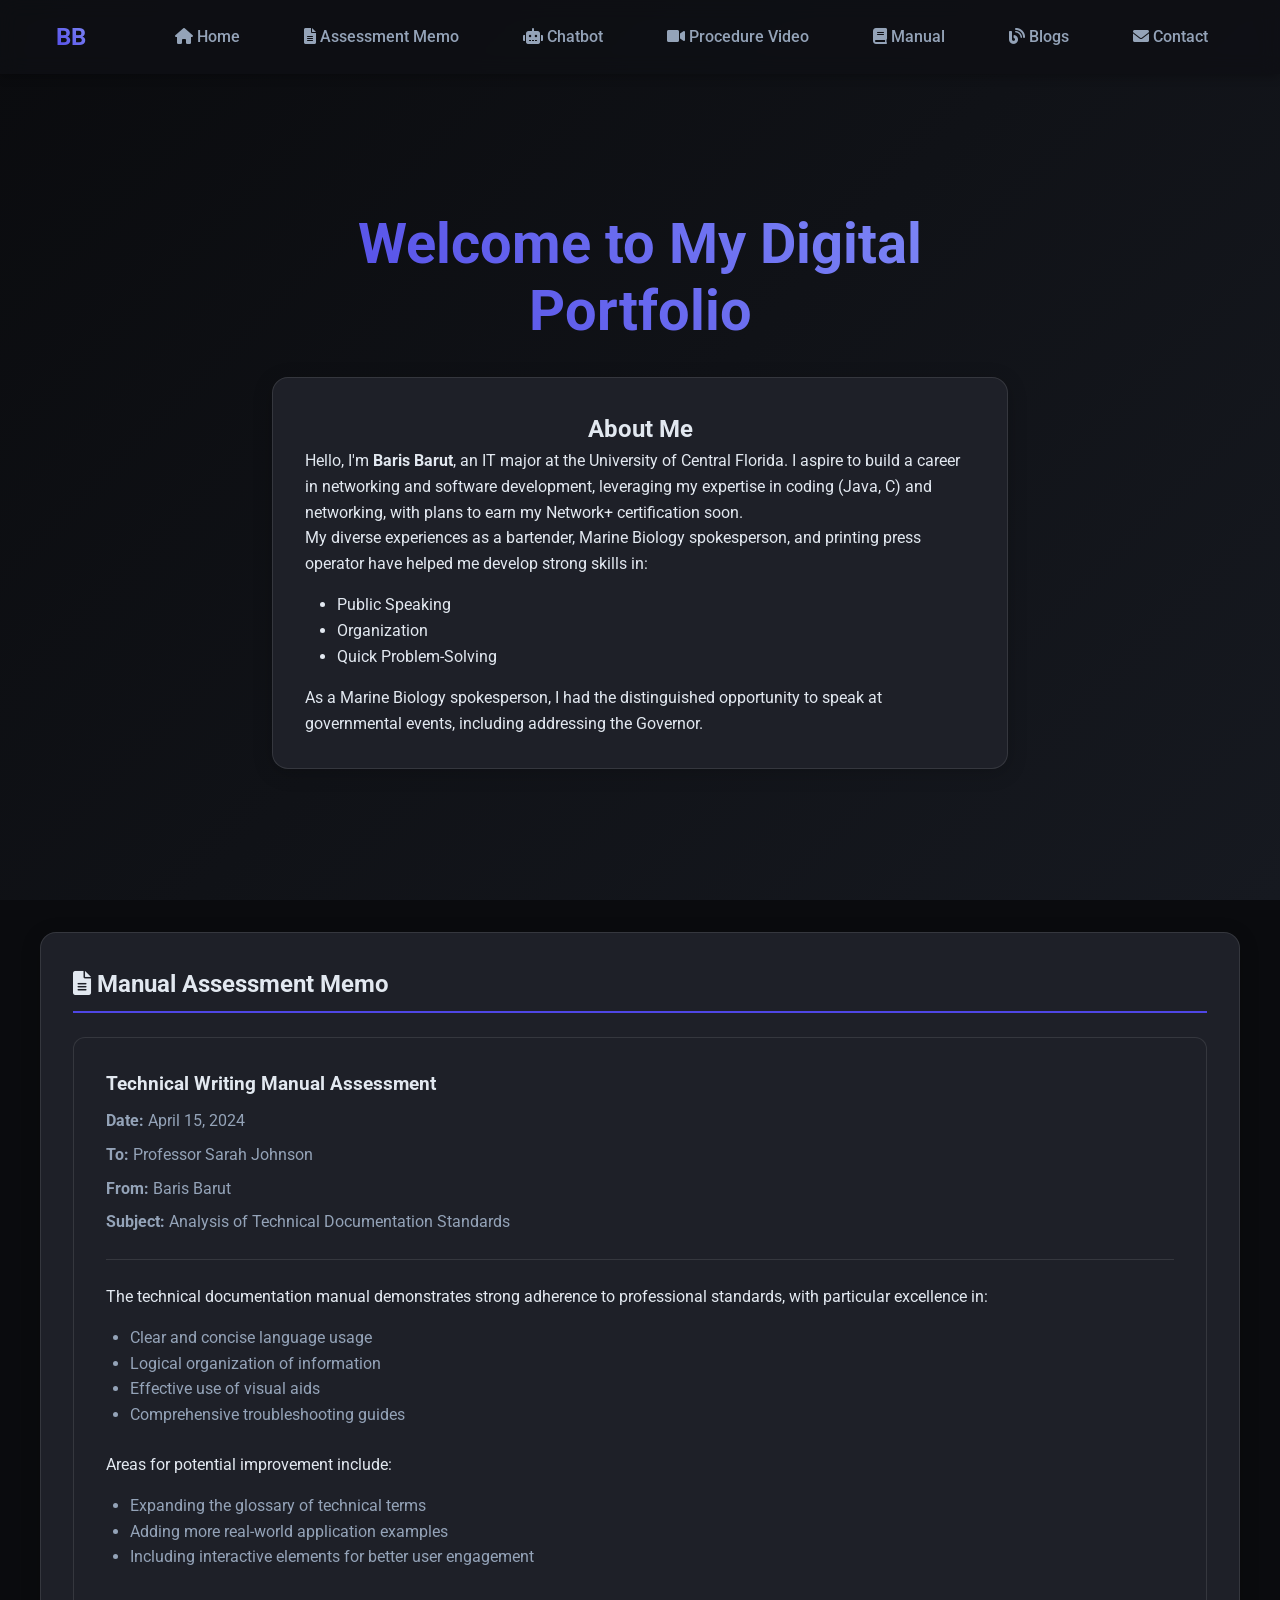
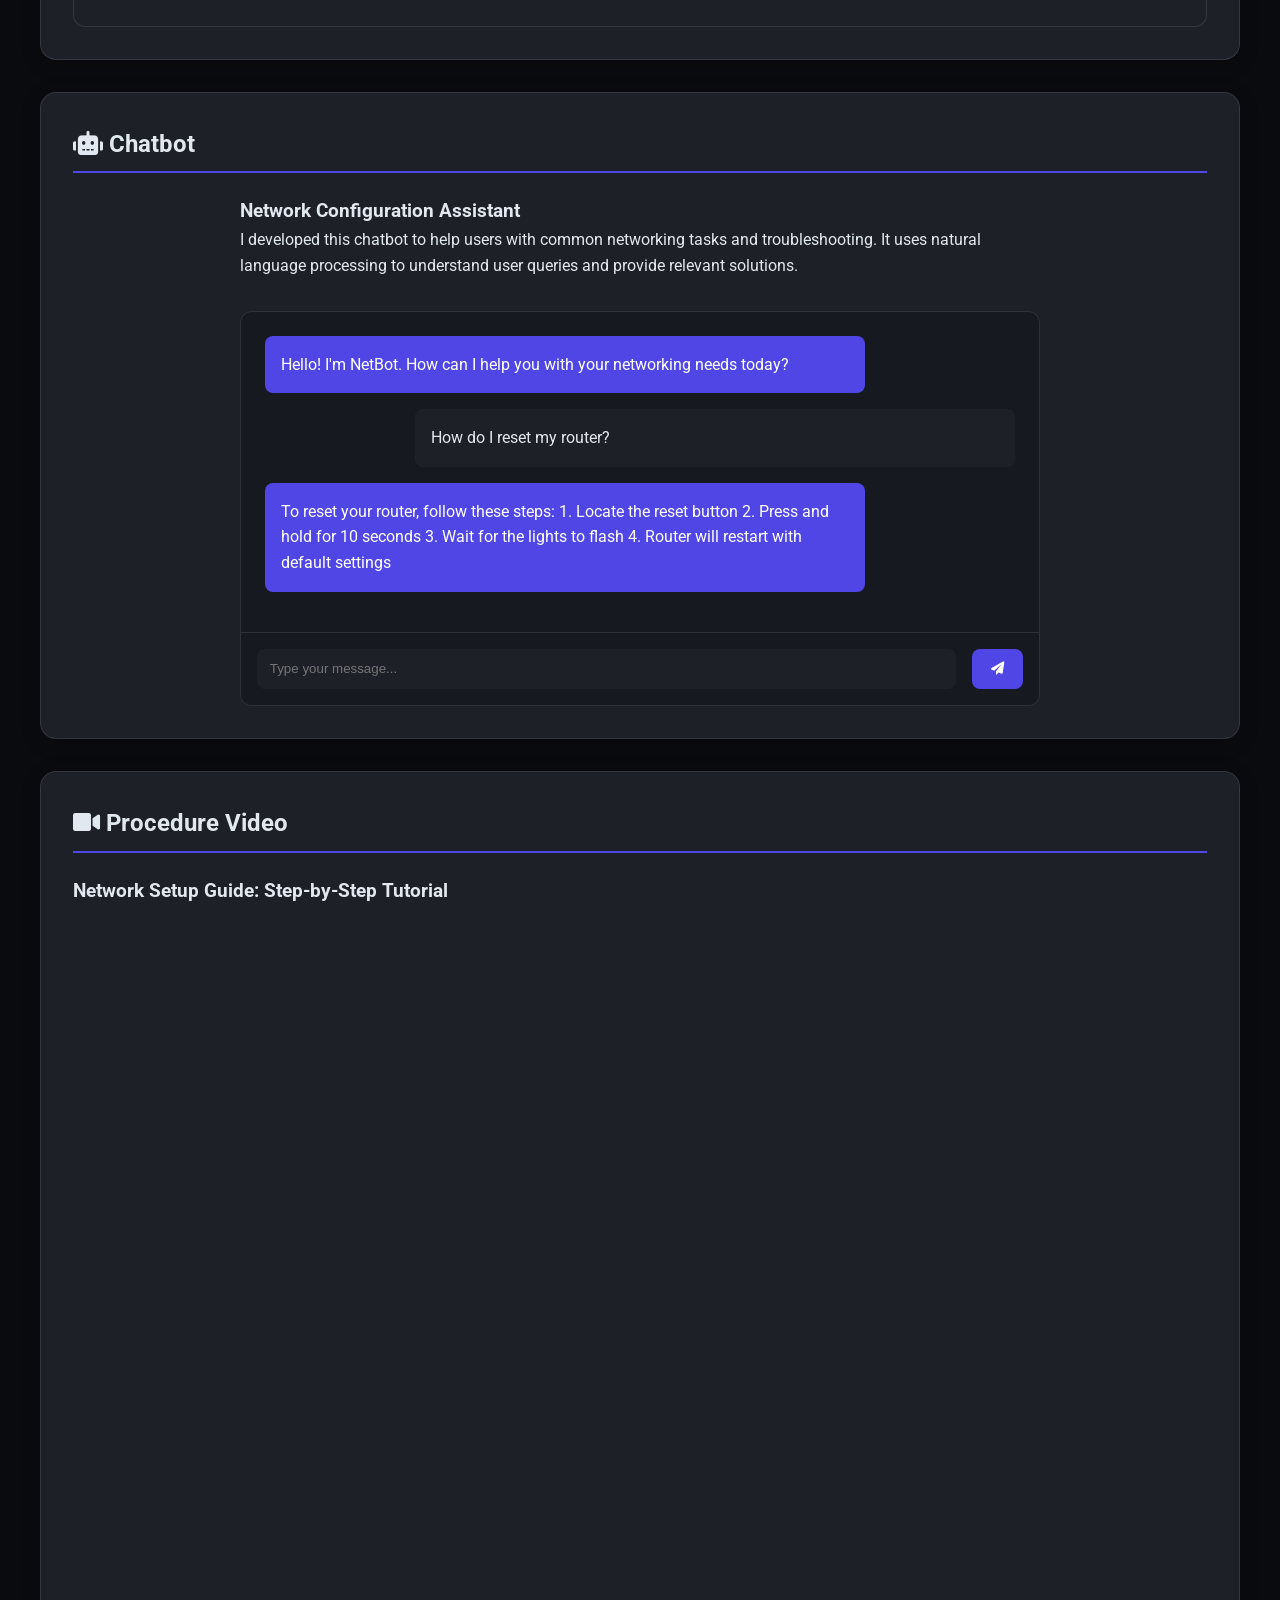
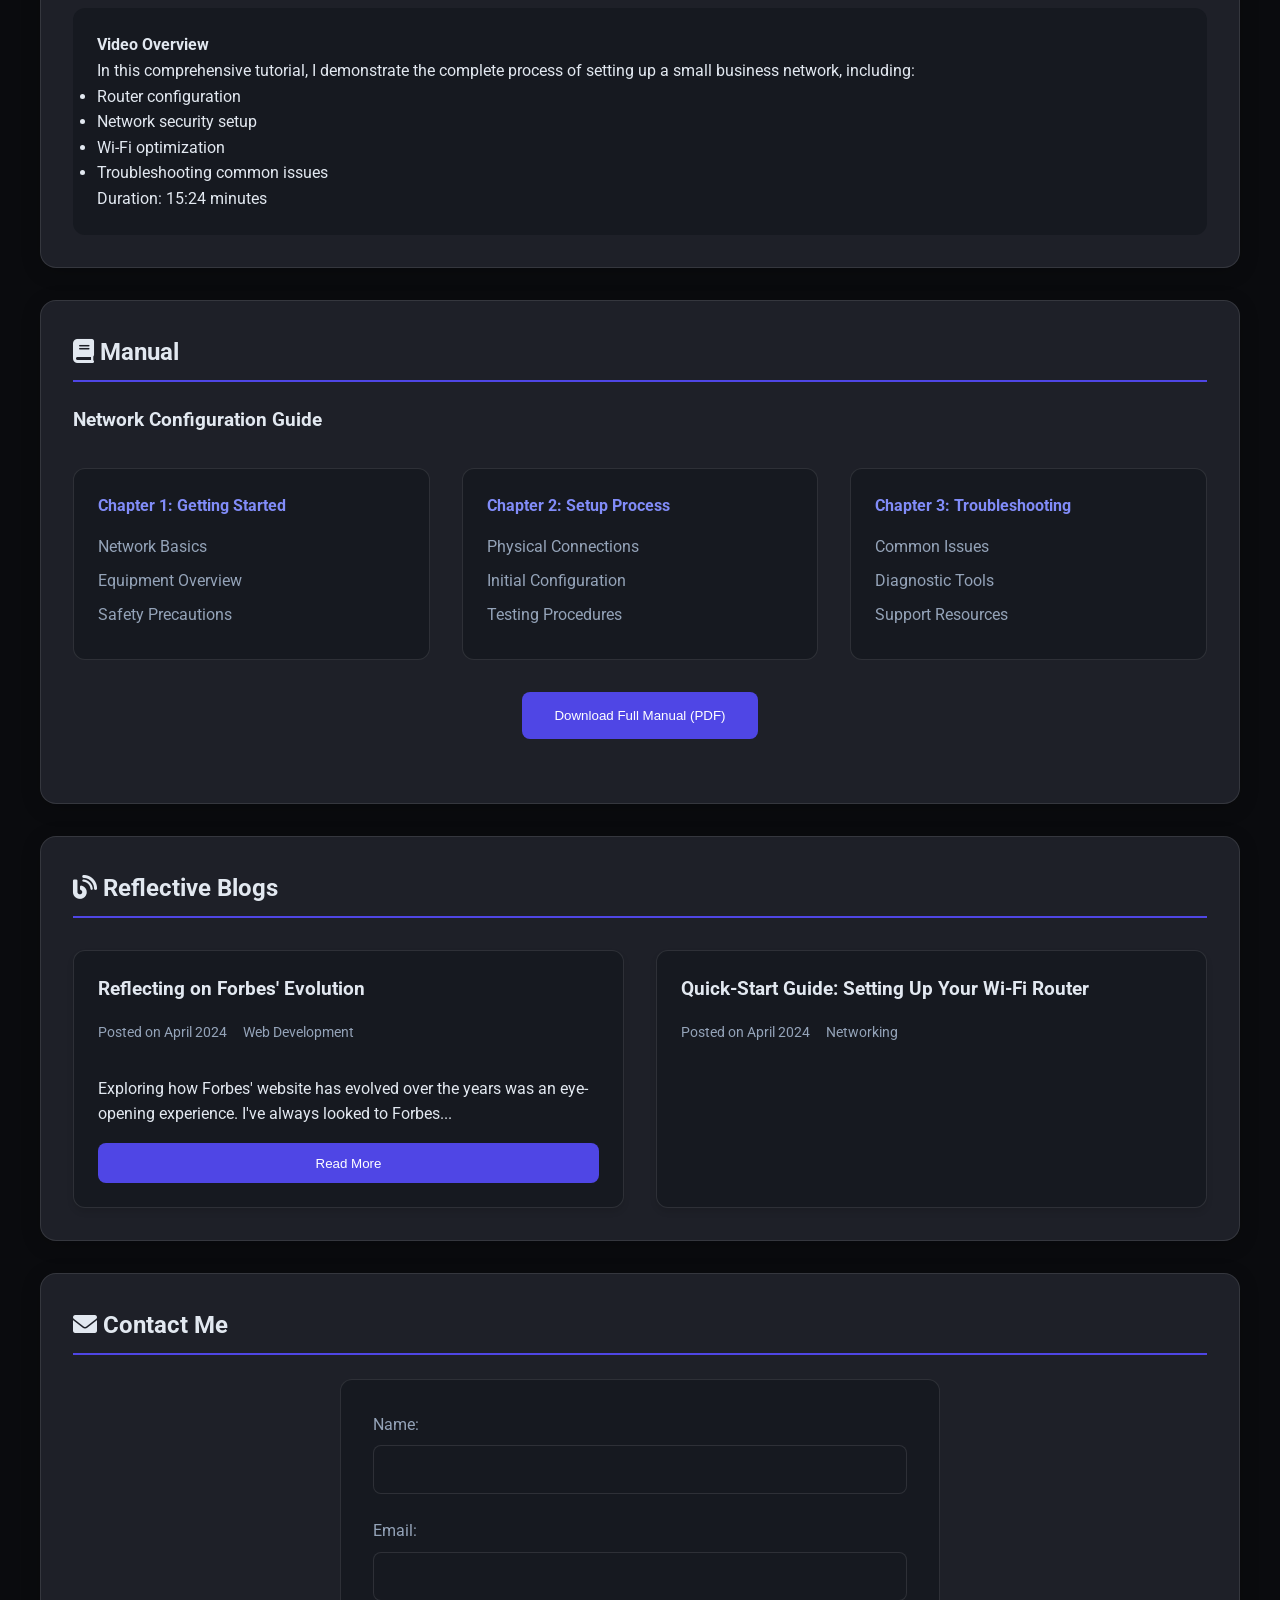
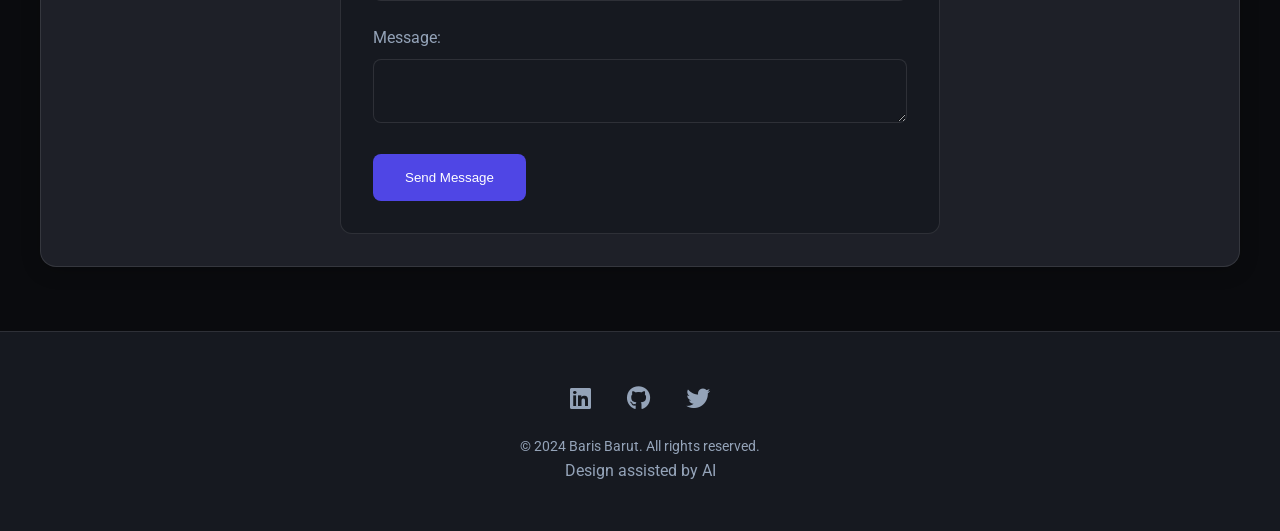
<file: index (1).html>
<!DOCTYPE html>
<html lang="en">
<head>
    <meta charset="UTF-8">
    <meta name="viewport" content="width=device-width, initial-scale=1.0">
    <title>Baris Barut - Digital Portfolio</title>
    <link rel="stylesheet" href="styles.css">
    <!-- Add professional font -->
    <link href="https://fonts.googleapis.com/css2?family=Roboto:wght@300;400;500;700&display=swap" rel="stylesheet">
    <!-- Add Font Awesome for icons -->
    <link rel="stylesheet" href="https://cdnjs.cloudflare.com/ajax/libs/font-awesome/6.0.0/css/all.min.css">
</head>
<body>
    <!-- Navigation Bar -->
    <nav class="navbar">
        <div class="nav-container">
            <div class="logo">BB</div>
            <div class="nav-links">
                <a href="#home" class="tab-link"><i class="fas fa-home"></i> Home</a>
                <a href="#manual_assessment_memo" class="tab-link"><i class="fas fa-file-alt"></i> Assessment Memo</a>
                <a href="#chatbot" class="tab-link"><i class="fas fa-robot"></i> Chatbot</a>
                <a href="#procedure_video" class="tab-link"><i class="fas fa-video"></i> Procedure Video</a>
                <a href="#manual" class="tab-link"><i class="fas fa-book"></i> Manual</a>
                <a href="#reflective_blogs" class="tab-link"><i class="fas fa-blog"></i> Blogs</a>
                <a href="#contact_me" class="tab-link"><i class="fas fa-envelope"></i> Contact</a>
            </div>
        </div>
    </nav>

    <!-- Hero Section -->
    <section id="home" class="hero">
        <div class="hero-content">
            <h1>Welcome to My Digital Portfolio</h1>
            <div class="about-me">
                <h2>About Me</h2>
                <div class="profile-container">
                    <div class="profile-text">
                        <p>Hello, I'm <strong>Baris Barut</strong>, an IT major at the University of Central Florida. I aspire to build a career in networking and software development, leveraging my expertise in coding (Java, C) and networking, with plans to earn my Network+ certification soon.</p>
                        <p>My diverse experiences as a bartender, Marine Biology spokesperson, and printing press operator have helped me develop strong skills in:</p>
                        <ul>
                            <li>Public Speaking</li>
                            <li>Organization</li>
                            <li>Quick Problem-Solving</li>
                        </ul>
                        <p>As a Marine Biology spokesperson, I had the distinguished opportunity to speak at governmental events, including addressing the Governor.</p>
                    </div>
                </div>
            </div>
        </div>
    </section>

    <!-- Main Content Sections -->
    <main>
        <section id="manual_assessment_memo" class="content-section">
            <h2><i class="fas fa-file-alt"></i> Manual Assessment Memo</h2>
            <div class="section-content">
                <div class="memo-container">
                    <h3>Technical Writing Manual Assessment</h3>
                    <div class="memo-header">
                        <p><strong>Date:</strong> April 15, 2024</p>
                        <p><strong>To:</strong> Professor Sarah Johnson</p>
                        <p><strong>From:</strong> Baris Barut</p>
                        <p><strong>Subject:</strong> Analysis of Technical Documentation Standards</p>
                    </div>
                    <div class="memo-body">
                        <p>The technical documentation manual demonstrates strong adherence to professional standards, with particular excellence in:</p>
                        <ul>
                            <li>Clear and concise language usage</li>
                            <li>Logical organization of information</li>
                            <li>Effective use of visual aids</li>
                            <li>Comprehensive troubleshooting guides</li>
                        </ul>
                        <p>Areas for potential improvement include:</p>
                        <ul>
                            <li>Expanding the glossary of technical terms</li>
                            <li>Adding more real-world application examples</li>
                            <li>Including interactive elements for better user engagement</li>
                        </ul>
                    </div>
                </div>
            </div>
        </section>

        <section id="chatbot" class="content-section">
            <h2><i class="fas fa-robot"></i> Chatbot</h2>
            <div class="section-content">
                <div class="chatbot-container">
                    <div class="chatbot-description">
                        <h3>Network Configuration Assistant</h3>
                        <p>I developed this chatbot to help users with common networking tasks and troubleshooting. It uses natural language processing to understand user queries and provide relevant solutions.</p>
                    </div>
                    <div class="chatbot-demo">
                        <div class="chat-window">
                            <div class="chat-messages">
                                <div class="message bot">Hello! I'm NetBot. How can I help you with your networking needs today?</div>
                                <div class="message user">How do I reset my router?</div>
                                <div class="message bot">To reset your router, follow these steps:
                                    1. Locate the reset button
                                    2. Press and hold for 10 seconds
                                    3. Wait for the lights to flash
                                    4. Router will restart with default settings</div>
                            </div>
                            <div class="chat-input">
                                <input type="text" placeholder="Type your message...">
                                <button class="send-btn"><i class="fas fa-paper-plane"></i></button>
                            </div>
                        </div>
                    </div>
                </div>
            </div>
        </section>

        <section id="procedure_video" class="content-section">
            <h2><i class="fas fa-video"></i> Procedure Video</h2>
            <div class="section-content">
                <div class="video-container">
                    <h3>Network Setup Guide: Step-by-Step Tutorial</h3>
                    <div class="video-wrapper">
                        <iframe src="https://www.youtube.com/embed/your-video-id" 
                                frameborder="0" 
                                allow="accelerometer; autoplay; clipboard-write; encrypted-media; gyroscope; picture-in-picture" 
                                allowfullscreen>
                        </iframe>
                    </div>
                    <div class="video-description">
                        <h4>Video Overview</h4>
                        <p>In this comprehensive tutorial, I demonstrate the complete process of setting up a small business network, including:</p>
                        <ul>
                            <li>Router configuration</li>
                            <li>Network security setup</li>
                            <li>Wi-Fi optimization</li>
                            <li>Troubleshooting common issues</li>
                        </ul>
                        <p>Duration: 15:24 minutes</p>
                    </div>
                </div>
            </div>
        </section>

        <section id="manual" class="content-section">
            <h2><i class="fas fa-book"></i> Manual</h2>
            <div class="section-content">
                <div class="manual-container">
                    <h3>Network Configuration Guide</h3>
                    <div class="manual-chapters">
                        <div class="chapter">
                            <h4>Chapter 1: Getting Started</h4>
                            <ul>
                                <li>Network Basics</li>
                                <li>Equipment Overview</li>
                                <li>Safety Precautions</li>
                            </ul>
                        </div>
                        <div class="chapter">
                            <h4>Chapter 2: Setup Process</h4>
                            <ul>
                                <li>Physical Connections</li>
                                <li>Initial Configuration</li>
                                <li>Testing Procedures</li>
                            </ul>
                        </div>
                        <div class="chapter">
                            <h4>Chapter 3: Troubleshooting</h4>
                            <ul>
                                <li>Common Issues</li>
                                <li>Diagnostic Tools</li>
                                <li>Support Resources</li>
                            </ul>
                        </div>
                    </div>
                    <button class="download-btn">Download Full Manual (PDF)</button>
                </div>
            </div>
        </section>

        <section id="reflective_blogs" class="content-section">
            <h2><i class="fas fa-blog"></i> Reflective Blogs</h2>
            <div class="blog-container">
                <!-- Forbes Blog -->
                <article class="blog-post">
                    <h3>Reflecting on Forbes' Evolution</h3>
                    <div class="blog-meta">
                        <span class="date">Posted on April 2024</span>
                        <span class="category">Web Development</span>
                    </div>
                    <p class="blog-summary">
                        Exploring how Forbes' website has evolved over the years was an eye-opening experience. I've always looked to Forbes...
                    </p>
                    <div class="blog-full" style="display: none;">
                        <!-- ... existing blog content ... -->
                    </div>
                    <button class="read-more-btn">Read More</button>
                </article>

                <!-- Wi-Fi Router Blog -->
                <article class="blog-post">
                    <h3>Quick-Start Guide: Setting Up Your Wi-Fi Router</h3>
                    <div class="blog-meta">
                        <span class="date">Posted on April 2024</span>
                        <span class="category">Networking</span>
                    </div>
                    <div class="guide-content">
                        <!-- ... existing guide content with better formatting ... -->
                    </div>
                </article>
            </div>
        </section>

        <section id="contact_me" class="content-section">
            <h2><i class="fas fa-envelope"></i> Contact Me</h2>
            <div class="contact-container">
                <form class="contact-form">
                    <div class="form-group">
                        <label for="name">Name:</label>
                        <input type="text" id="name" name="name" required>
                    </div>
                    <div class="form-group">
                        <label for="email">Email:</label>
                        <input type="email" id="email" name="email" required>
                    </div>
                    <div class="form-group">
                        <label for="message">Message:</label>
                        <textarea id="message" name="message" required></textarea>
                    </div>
                    <button type="submit" class="submit-btn">Send Message</button>
                </form>
            </div>
        </section>
    </main>

    <footer>
        <div class="footer-content">
            <div class="social-links">
                <a href="#" target="_blank"><i class="fab fa-linkedin"></i></a>
                <a href="#" target="_blank"><i class="fab fa-github"></i></a>
                <a href="#" target="_blank"><i class="fab fa-twitter"></i></a>
            </div>
            <p class="copyright">&copy; 2024 Baris Barut. All rights reserved.</p>
            <p class="attribution">Design assisted by AI</p>
        </div>
    </footer>

    <script src="script.js"></script>
</body>
</html>
</file>
<file: styles.css>
/* Reset and Base Styles */
* {
    margin: 0;
    padding: 0;
    box-sizing: border-box;
}

:root {
    --bg-primary: #0a0b0e;
    --bg-secondary: #161920;
    --accent-primary: #4f46e5;
    --accent-secondary: #818cf8;
    --text-primary: #e2e8f0;
    --text-secondary: #94a3b8;
    --card-bg: #1e2028;
    --nav-bg: rgba(14, 15, 20, 0.8);
}

body {
    font-family: 'Roboto', sans-serif;
    line-height: 1.6;
    color: var(--text-primary);
    background-color: var(--bg-primary);
}

/* Modern Scrollbar */
::-webkit-scrollbar {
    width: 8px;
}

::-webkit-scrollbar-track {
    background: var(--bg-secondary);
}

::-webkit-scrollbar-thumb {
    background: var(--accent-primary);
    border-radius: 4px;
}

/* Navigation Bar */
.navbar {
    position: fixed;
    top: 0;
    width: 100%;
    background: var(--nav-bg);
    backdrop-filter: blur(10px);
    box-shadow: 0 2px 10px rgba(0, 0, 0, 0.3);
    z-index: 1000;
}

.nav-container {
    max-width: 1200px;
    margin: 0 auto;
    padding: 1rem;
    display: flex;
    justify-content: space-between;
    align-items: center;
}

.logo {
    font-size: 1.5rem;
    font-weight: 700;
    color: var(--accent-secondary);
    text-decoration: none;
    background: linear-gradient(45deg, var(--accent-primary), var(--accent-secondary));
    -webkit-background-clip: text;
    -webkit-text-fill-color: transparent;
}

.nav-links {
    display: flex;
    gap: 2rem;
}

.nav-links a {
    text-decoration: none;
    color: var(--text-secondary);
    font-weight: 500;
    transition: all 0.3s ease;
    padding: 0.5rem 1rem;
    border-radius: 8px;
}

.nav-links a:hover {
    color: var(--text-primary);
    background: var(--card-bg);
    transform: translateY(-2px);
}

/* Hero Section */
.hero {
    padding-top: 80px;
    min-height: 100vh;
    background: linear-gradient(135deg, var(--bg-primary) 0%, var(--bg-secondary) 100%);
    display: flex;
    align-items: center;
    justify-content: center;
    text-align: center;
}

.hero-content {
    max-width: 800px;
    margin: 0 auto;
    padding: 2rem;
}

.hero h1 {
    font-size: 3.5rem;
    margin-bottom: 2rem;
    background: linear-gradient(45deg, var(--accent-primary), var(--accent-secondary));
    -webkit-background-clip: text;
    -webkit-text-fill-color: transparent;
    line-height: 1.2;
}

.about-me {
    background: var(--card-bg);
    padding: 2rem;
    border-radius: 16px;
    box-shadow: 0 4px 20px rgba(0, 0, 0, 0.2);
    border: 1px solid rgba(255, 255, 255, 0.1);
}

.profile-text {
    text-align: left;
}

.profile-text ul {
    margin: 1rem 0;
    padding-left: 2rem;
}

/* Content Sections */
.content-section {
    max-width: 1200px;
    margin: 2rem auto;
    padding: 2rem;
    background: var(--card-bg);
    border-radius: 16px;
    box-shadow: 0 4px 20px rgba(0, 0, 0, 0.2);
    border: 1px solid rgba(255, 255, 255, 0.1);
}

.content-section h2 {
    color: var(--text-primary);
    margin-bottom: 1.5rem;
    padding-bottom: 0.5rem;
    border-bottom: 2px solid var(--accent-primary);
}

/* Blog Posts */
.blog-container {
    display: grid;
    gap: 2rem;
}

.blog-post {
    background: var(--bg-secondary);
    padding: 1.5rem;
    border-radius: 12px;
    box-shadow: 0 4px 6px rgba(0, 0, 0, 0.1);
    border: 1px solid rgba(255, 255, 255, 0.1);
    transition: transform 0.3s ease;
}

.blog-post:hover {
    transform: translateY(-5px);
}

.blog-meta {
    color: var(--text-secondary);
    font-size: 0.9rem;
}

.read-more-btn {
    background: var(--accent-primary);
    color: white;
    border: none;
    padding: 0.8rem 1.5rem;
    border-radius: 8px;
    cursor: pointer;
    transition: all 0.3s ease;
    font-weight: 500;
}

.read-more-btn:hover {
    background: var(--accent-secondary);
    transform: translateY(-2px);
    box-shadow: 0 4px 12px rgba(79, 70, 229, 0.3);
}

/* Contact Form */
.contact-form {
    max-width: 600px;
    margin: 0 auto;
}

.form-group {
    margin-bottom: 1.5rem;
}

.form-group label {
    display: block;
    margin-bottom: 0.5rem;
    color: var(--text-primary);
}

.form-group input,
.form-group textarea {
    width: 100%;
    padding: 1rem;
    background: var(--bg-secondary);
    border: 1px solid rgba(255, 255, 255, 0.1);
    border-radius: 8px;
    color: var(--text-primary);
    transition: all 0.3s ease;
}

.form-group input:focus,
.form-group textarea:focus {
    border-color: var(--accent-primary);
    outline: none;
    box-shadow: 0 0 0 2px rgba(79, 70, 229, 0.2);
}

.submit-btn {
    background: var(--accent-primary);
    color: white;
    padding: 1rem 2rem;
    border: none;
    border-radius: 8px;
    cursor: pointer;
    transition: all 0.3s ease;
    font-weight: 500;
}

.submit-btn:hover {
    background: var(--accent-secondary);
    transform: translateY(-2px);
    box-shadow: 0 4px 12px rgba(79, 70, 229, 0.3);
}

/* Footer */
footer {
    background: var(--bg-secondary);
    color: var(--text-secondary);
    padding: 3rem 0;
    margin-top: 4rem;
    border-top: 1px solid rgba(255, 255, 255, 0.1);
}

.footer-content {
    max-width: 1200px;
    margin: 0 auto;
    text-align: center;
}

.social-links {
    margin-bottom: 1rem;
}

.social-links a {
    color: var(--text-secondary);
    font-size: 1.5rem;
    margin: 0 1rem;
    transition: all 0.3s ease;
}

.social-links a:hover {
    color: var(--accent-primary);
    transform: translateY(-3px);
}

.copyright {
    font-size: 0.9rem;
    color: var(--text-secondary);
}

/* Glass Morphism Effects */
.glass-effect {
    background: rgba(30, 32, 40, 0.6);
    backdrop-filter: blur(12px);
    border: 1px solid rgba(255, 255, 255, 0.1);
}

/* Animations */
@keyframes fadeIn {
    from { 
        opacity: 0;
        transform: translateY(20px);
    }
    to { 
        opacity: 1;
        transform: translateY(0);
    }
}

.hero, .content-section {
    animation: fadeIn 0.8s ease-out forwards;
}

/* Responsive Design */
@media (max-width: 768px) {
    .nav-container {
        flex-direction: column;
        gap: 1rem;
    }

    .nav-links {
        flex-direction: column;
        align-items: center;
        gap: 0.5rem;
    }

    .hero h1 {
        font-size: 2.5rem;
    }
}

/* Memo Section Styles */
.memo-container {
    background: var(--card-bg);
    padding: 2rem;
    border-radius: 12px;
    border: 1px solid rgba(255, 255, 255, 0.1);
}

.memo-header {
    border-bottom: 1px solid rgba(255, 255, 255, 0.1);
    padding-bottom: 1rem;
    margin-bottom: 1.5rem;
}

.memo-header p {
    margin: 0.5rem 0;
    color: var(--text-secondary);
}

.memo-body ul {
    margin: 1rem 0 1.5rem 1.5rem;
    color: var(--text-secondary);
}

/* Chatbot Styles */
.chatbot-container {
    max-width: 800px;
    margin: 0 auto;
}

.chat-window {
    background: var(--bg-secondary);
    border-radius: 12px;
    border: 1px solid rgba(255, 255, 255, 0.1);
    overflow: hidden;
    margin-top: 2rem;
}

.chat-messages {
    padding: 1.5rem;
    max-height: 400px;
    overflow-y: auto;
}

.message {
    margin-bottom: 1rem;
    padding: 1rem;
    border-radius: 8px;
    max-width: 80%;
}

.message.bot {
    background: var(--accent-primary);
    color: white;
    margin-right: auto;
}

.message.user {
    background: var(--card-bg);
    margin-left: auto;
}

.chat-input {
    display: flex;
    padding: 1rem;
    background: var(--bg-secondary);
    border-top: 1px solid rgba(255, 255, 255, 0.1);
}

.chat-input input {
    flex: 1;
    padding: 0.8rem;
    border: none;
    border-radius: 8px;
    background: var(--card-bg);
    color: var(--text-primary);
    margin-right: 1rem;
}

.send-btn {
    background: var(--accent-primary);
    color: white;
    border: none;
    border-radius: 8px;
    padding: 0.8rem 1.2rem;
    cursor: pointer;
    transition: all 0.3s ease;
}

.send-btn:hover {
    background: var(--accent-secondary);
    transform: translateY(-2px);
}

/* Video Section Styles */
.video-wrapper {
    position: relative;
    padding-bottom: 56.25%; /* 16:9 aspect ratio */
    height: 0;
    overflow: hidden;
    border-radius: 12px;
    margin: 2rem 0;
}

.video-wrapper iframe {
    position: absolute;
    top: 0;
    left: 0;
    width: 100%;
    height: 100%;
    border: none;
}

.video-description {
    background: var(--bg-secondary);
    padding: 1.5rem;
    border-radius: 12px;
    margin-top: 1.5rem;
}

/* Manual Section Styles */
.manual-chapters {
    display: grid;
    grid-template-columns: repeat(auto-fit, minmax(250px, 1fr));
    gap: 2rem;
    margin: 2rem 0;
}

.chapter {
    background: var(--bg-secondary);
    padding: 1.5rem;
    border-radius: 12px;
    border: 1px solid rgba(255, 255, 255, 0.1);
    transition: transform 0.3s ease;
}

.chapter:hover {
    transform: translateY(-5px);
}

.chapter h4 {
    color: var(--accent-secondary);
    margin-bottom: 1rem;
}

.chapter ul {
    list-style: none;
    padding: 0;
}

.chapter ul li {
    margin: 0.5rem 0;
    color: var(--text-secondary);
}

.download-btn {
    background: var(--accent-primary);
    color: white;
    border: none;
    padding: 1rem 2rem;
    border-radius: 8px;
    cursor: pointer;
    transition: all 0.3s ease;
    display: block;
    margin: 2rem auto;
    font-weight: 500;
}

.download-btn:hover {
    background: var(--accent-secondary);
    transform: translateY(-2px);
    box-shadow: 0 4px 12px rgba(79, 70, 229, 0.3);
}

/* Enhanced Blog Styles */
.blog-container {
    display: grid;
    grid-template-columns: repeat(auto-fit, minmax(300px, 1fr));
    gap: 2rem;
    margin-top: 2rem;
}

.blog-post {
    display: flex;
    flex-direction: column;
    height: 100%;
}

.blog-meta {
    display: flex;
    gap: 1rem;
    margin: 1rem 0;
}

.blog-meta span {
    display: flex;
    align-items: center;
    gap: 0.5rem;
}

.blog-summary {
    flex: 1;
    margin: 1rem 0;
}

/* Add these to your existing CSS */
.blog-full {
    margin: 1rem 0;
    line-height: 1.6;
}

.blog-full p {
    margin-bottom: 1rem;
    color: var(--text-secondary);
}

/* Optional: Add a smooth transition effect */
.blog-full, .blog-summary {
    transition: all 0.3s ease;
}

/* Enhanced Contact Form */
.contact-container {
    max-width: 600px;
    margin: 0 auto;
    background: var(--bg-secondary);
    padding: 2rem;
    border-radius: 12px;
    border: 1px solid rgba(255, 255, 255, 0.1);
}

.form-group {
    margin-bottom: 1.5rem;
}

.form-group label {
    display: block;
    margin-bottom: 0.5rem;
    color: var(--text-secondary);
}

.form-group input:focus,
.form-group textarea:focus {
    border-color: var(--accent-primary);
    box-shadow: 0 0 0 2px rgba(79, 70, 229, 0.2);
}

/* Hover Effects */
.content-section {
    transition: transform 0.3s ease;
}

.content-section:hover {
    transform: translateY(-5px);
}

/* Responsive Adjustments */
@media (max-width: 768px) {
    .manual-chapters {
        grid-template-columns: 1fr;
    }
    
    .blog-container {
        grid-template-columns: 1fr;
    }
    
    .message {
        max-width: 90%;
    }
}
</file>
